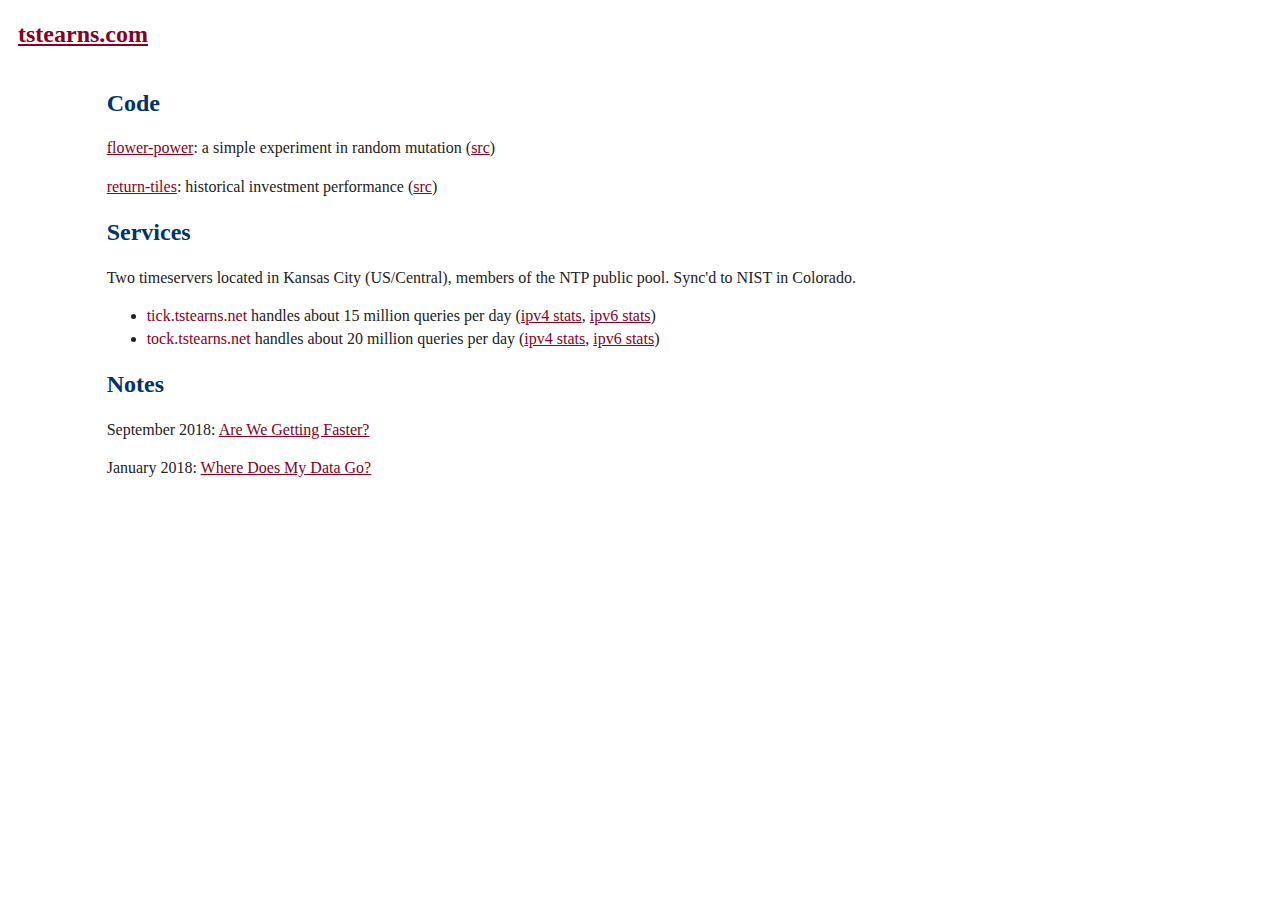
<file: index.html>
<!doctype html>
<html lang="en">
	<head>
		<meta charset=utf-8>
		<meta name=viewport content="width=device-width, initial-scale=1">
		<link rel="stylesheet" href="/tstearns.css" type="text/css">
		<link rel="canonical" href="https://tstearns.com/">
		<link rel="alternate" href="/notes/atom.xml" type="application/atom+xml" title="tstearns.com notes">
		<title>tstearns.com</title>
	</head>
	<body>
		<div class="header"><h2><a href="/">tstearns.com</a></h2></div>
		<div class="content">
		<h2>Code</h2>
		<p><a href="/flower-power/">flower-power</a>: a simple experiment in random mutation (<a href="https://github.com/tstearns/flower-power/">src</a>)</p>
		<p><a href="/return-tiles/">return-tiles</a>: historical investment performance (<a href="https://github.com/tstearns/return-tiles/">src</a>)</p>

		<h2>Services</h2>
		<p>Two timeservers located in Kansas City (US/Central), members of the NTP public pool. Sync'd to NIST in Colorado.</p>
		<ul>
			<li><a>tick.tstearns.net</a> handles about 15 million queries per day (<a href="http://www.pool.ntp.org/scores/69.195.142.11">ipv4 stats</a>, <a href="http://www.pool.ntp.org/scores/2604:5800:0:20::11">ipv6 stats</a>)</li>
			<li><a>tock.tstearns.net</a> handles about 20 million queries per day (<a href="http://www.pool.ntp.org/scores/204.27.56.163">ipv4 stats</a>, <a href="http://www.pool.ntp.org/scores/2604:5800:0:78::3">ipv6 stats</a>)</li>
		</ul>
		<h2>Notes</h2>
		<p>September 2018: <a href="/notes/2018/are-we-getting-faster.html">Are We Getting Faster?</a></p>
		<p>January 2018: <a href="/notes/2018/where-does-my-data-go.html">Where Does My Data Go?</a></p>
		</div>
	</body>
</html>
</file>
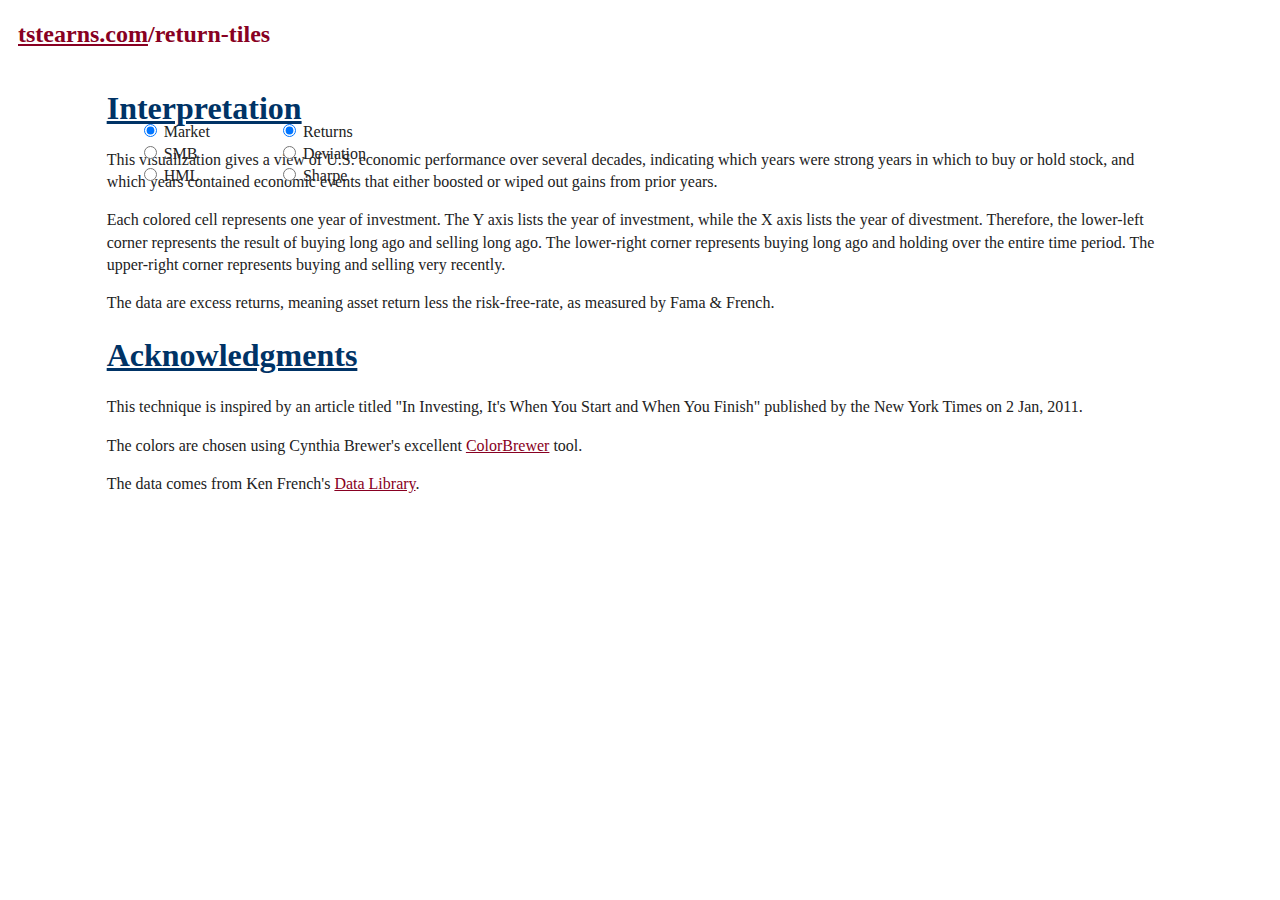
<file: return-tiles/index.html>
<!doctype html>
<html>
  <head>
    <meta charset=utf-8>
    <script src="//d3js.org/d3.v3.min.js"></script>
    <script src="./return-tiles.js" defer></script>
    <link rel="stylesheet" href="/tstearns.css" type="text/css">
    <link rel="canonical" href="https://tstearns.com/return-tiles/">
    <style type="text/css">.axis .tick line { stroke: #000; }</style>
    <title>return-tiles</title>
  </head>
  <body>
    <div class="header">
        <h2><a href="/">tstearns.com</a><a id="return-tiles">/return-tiles</a></h2>
    </div>
    <div class="content">
    <div id='data-controls' style="position: absolute">
        <form style="display: inline-block; padding: 2em">
          <input type="radio" name="datasource" id="source-market" checked>
          <label for="source-market">Market</label><br>
          <input type="radio" name="datasource" id="source-smb">
          <label for="source-smb">SMB</label><br>
          <input type="radio" name="datasource" id="source-hml">
          <label for="source-hml">HML</label>
        </form>
        <form style="display: inline-block; padding: 2em">
          <input type="radio" name="calculation" id="calc-returns" checked>
          <label for="calc-returns">Returns</label><br>
          <input type="radio" name="calculation" id="calc-stdev">
          <label for="calc-stdev">Deviation</label><br>
          <input type="radio" name="calculation" id="calc-sharpe">
          <label for="calc-sharpe">Sharpe</label><br>
        </form>
    </div>
    <div id="heatmap"></div>
    <div id='about-text'>
      <h1>Interpretation</h1>
      <p>This visualization gives a view of U.S. economic performance over several decades, indicating which years were strong years in which to buy or hold stock, and which years contained economic events that either boosted or wiped out gains from prior years.</p>
      <p>Each colored cell represents one year of investment. The Y axis lists the year of investment, while the X axis lists the year of divestment. Therefore, the lower-left corner represents the result of buying long ago and selling long ago. The lower-right corner represents buying long ago and holding over the entire time period. The upper-right corner represents buying and selling very recently.</p>
      <p>The data are excess returns, meaning asset return less the risk-free-rate, as measured by Fama &amp; French.</p>
      <h1>Acknowledgments</h1>
      <p>This technique is inspired by an article titled "In Investing, It's When You Start and When You Finish" published by the New York Times on 2 Jan, 2011.</p>
      <p>The colors are chosen using Cynthia Brewer's excellent <a href="http://colorbrewer2.org/">ColorBrewer</a> tool.</p>
      <p>The data comes from Ken French's <a href="http://mba.tuck.dartmouth.edu/pages/faculty/ken.french/data_library.html">Data Library</a>.</p>
    </div>
    </div>
  </body>
</html>
</file>
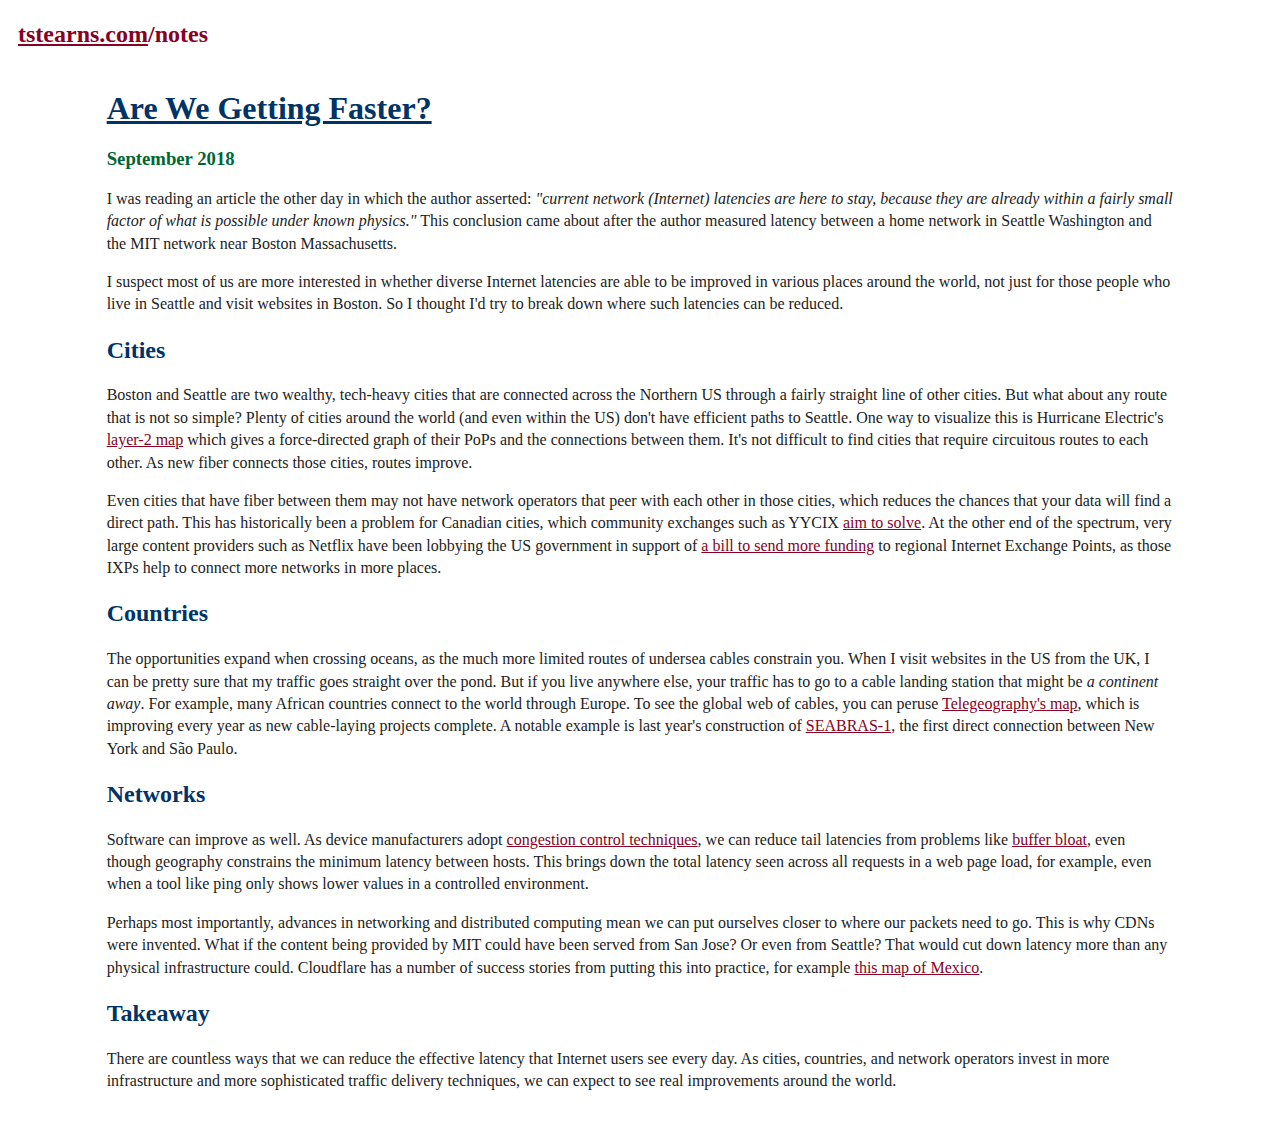
<file: notes/2018/are-we-getting-faster.html>
<!doctype html>
<html lang="en">
	<head>
		<meta charset=utf-8>
		<meta name=viewport content="width=device-width, initial-scale=1">
		<link rel="stylesheet" href="/tstearns.css" type="text/css">
		<link rel="canonical" href="https://tstearns.com/notes/2018/are-we-getting-faster.html">
		<link rel="alternate" href="/notes/atom.xml" type="application/atom+xml" title="tstearns.com notes">
		<title>tstearns.com</title>
	</head>
	<body>
		<div class="header">
			<h2><a href="/">tstearns.com</a><a id="notes">/notes</a></h2>
		</div>
		<div class="content">
		<h1>Are We Getting Faster?</h1>
		<h3>September 2018</h3>
			<p>I was reading an article the other day in which the author asserted: <em>"current network (Internet) latencies are here to stay, because they are already within a fairly small factor of what is possible under known physics."</em> This conclusion came about after the author measured latency between a home network in Seattle Washington and the MIT network near Boston Massachusetts.</p>
			<p>I suspect most of us are more interested in whether diverse Internet latencies are able to be improved in various places around the world, not just for those people who live in Seattle and visit websites in Boston. So I thought I'd try to break down where such latencies can be reduced.</p>
		<h2>Cities</h2>
			<p>Boston and Seattle are two wealthy, tech-heavy cities that are connected across the Northern US through a fairly straight line of other cities. But what about any route that is not so simple? Plenty of cities around the world (and even within the US) don't have efficient paths to Seattle. One way to visualize this is Hurricane Electric's <a href="https://he.net/layer2/">layer-2 map</a> which gives a force-directed graph of their PoPs and the connections between them. It's not difficult to find cities that require circuitous routes to each other. As new fiber connects those cities, routes improve.</p>
			<p>Even cities that have fiber between them may not have network operators that peer with each other in those cities, which reduces the chances that your data will find a direct path. This has historically been a problem for Canadian cities, which community exchanges such as YYCIX <a href="https://www.yycix.ca/talks/cuug-2013-06-18/">aim to solve</a>. At the other end of the spectrum, very large content providers such as Netflix have been lobbying the US government in support of <a href="https://mailman.nanog.org/pipermail/nanog/2018-January/094014.html">a bill to send more funding</a> to regional Internet Exchange Points, as those IXPs help to connect more networks in more places.</p>
		<h2>Countries</h2>
			<p>The opportunities expand when crossing oceans, as the much more limited routes of undersea cables constrain you. When I visit websites in the US from the UK, I can be pretty sure that my traffic goes straight over the pond. But if you live anywhere else, your traffic has to go to a cable landing station that might be <em>a continent away</em>. For example, many African countries connect to the world through Europe. To see the global web of cables, you can peruse <a href="https://www.submarinecablemap.com/">Telegeography's map</a>, which is improving every year as new cable-laying projects complete. A notable example is last year's construction of <a href="https://www.nynog.org/blog/seaborn-networks-connects-brazil-and-the-u-s">SEABRAS-1</a>, the first direct connection between New York and São Paulo.</p>
		<h2>Networks</h2>
			<p>Software can improve as well. As device manufacturers adopt <a href="https://en.wikipedia.org/wiki/CoDel">congestion control techniques</a>, we can reduce tail latencies from problems like <a href="https://www.bufferbloat.net/">buffer bloat</a>, even though geography constrains the minimum latency between hosts. This brings down the total latency seen across all requests in a web page load, for example, even when a tool like ping only shows lower values in a controlled environment.</p>
			<p>Perhaps most importantly, advances in networking and distributed computing mean we can put ourselves closer to where our packets need to go. This is why CDNs were invented. What if the content being provided by MIT could have been served from San Jose? Or even from Seattle? That would cut down latency more than any physical infrastructure could. Cloudflare has a number of success stories from putting this into practice, for example <a href="https://blog.cloudflare.com/mcallen/#seconddatacenterintexasfirstontheborderwithmexico">this map of Mexico</a>.</p>
		<h2>Takeaway</h2>
			<p>There are countless ways that we can reduce the effective latency that Internet users see every day. As cities, countries, and network operators invest in more infrastructure and more sophisticated traffic delivery techniques, we can expect to see real improvements around the world.</p>
		</div>
	</body>
</html>
</file>
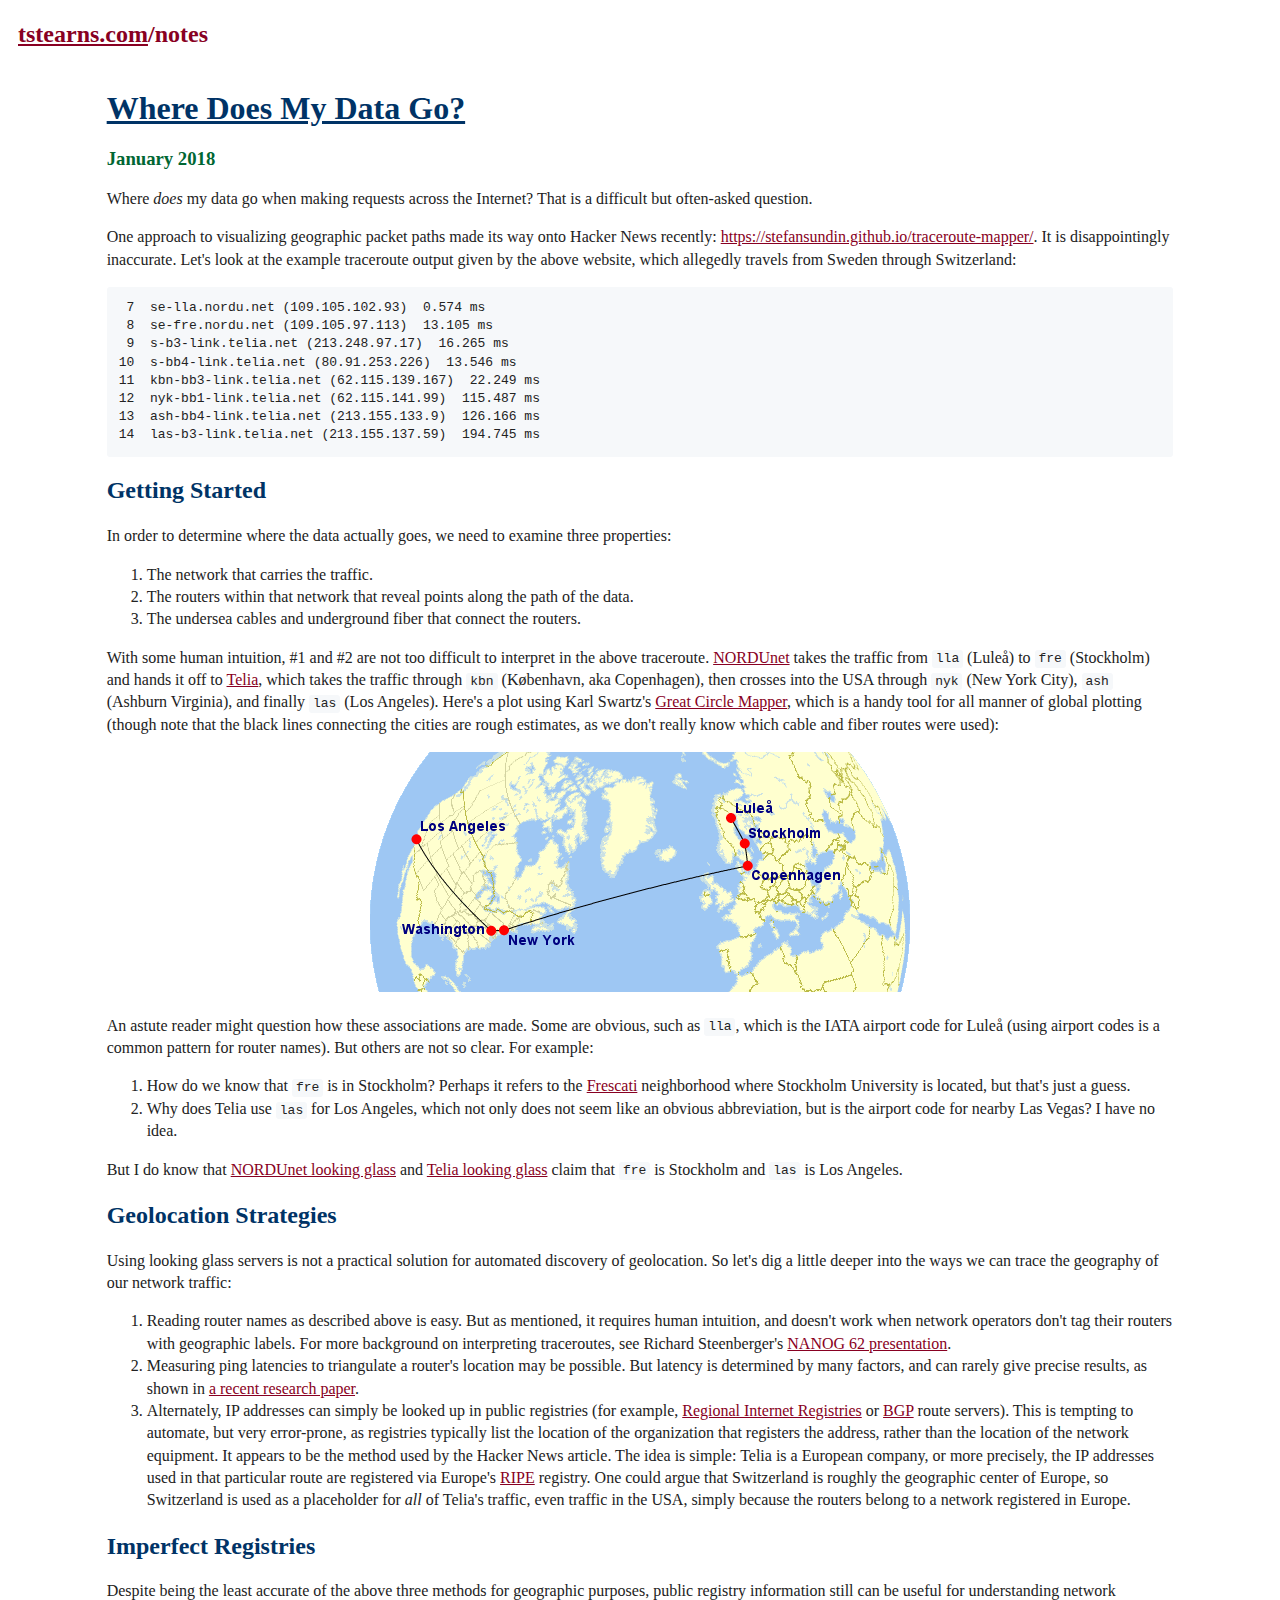
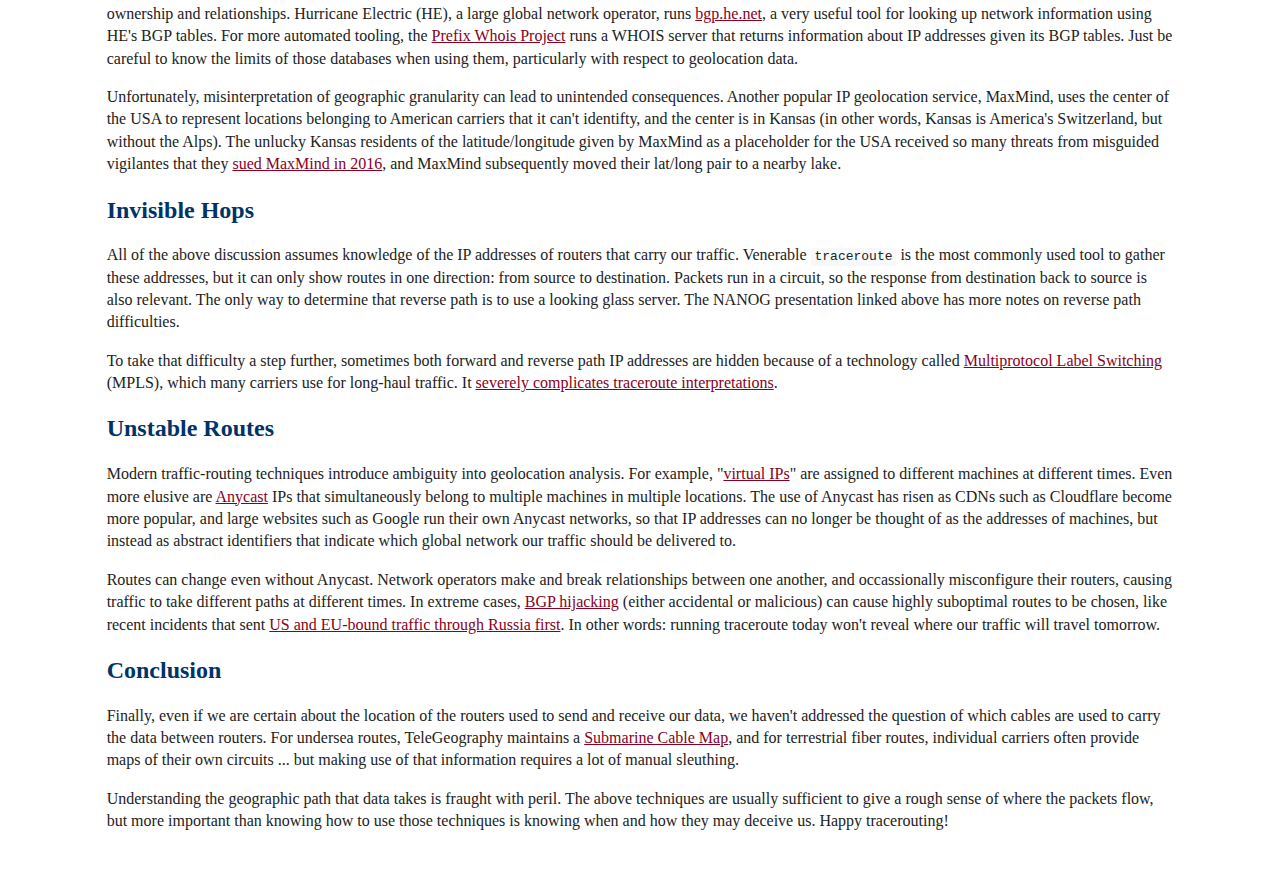
<file: notes/2018/where-does-my-data-go.html>
<!doctype html>
<html lang="en">
	<head>
		<meta charset=utf-8>
		<meta name=viewport content="width=device-width, initial-scale=1">
		<link rel="stylesheet" href="/tstearns.css" type="text/css">
		<link rel="canonical" href="https://tstearns.com/notes/2018/where-does-my-data-go.html">
		<link rel="alternate" href="/notes/atom.xml" type="application/atom+xml" title="tstearns.com notes">
		<title>tstearns.com</title>
	</head>
	<body>
		<div class="header">
			<h2><a href="/">tstearns.com</a><a id="notes">/notes</a></h2>
		</div>
		<div class="content">
		<h1>Where Does My Data Go?</h1>
		<h3>January 2018</h3>
		<p>Where <em>does</em> my data go when making requests across the Internet? That is a difficult but often-asked question.</p>
		<p>One approach to visualizing geographic packet paths made its way onto Hacker News recently: <a href="https://stefansundin.github.io/traceroute-mapper/">https://stefansundin.github.io/traceroute-mapper/</a>. It is disappointingly inaccurate. Let's look at the example traceroute output given by the above website, which allegedly travels from Sweden through Switzerland:</p>
		<pre><samp> 7  se-lla.nordu.net (109.105.102.93)  0.574 ms
 8  se-fre.nordu.net (109.105.97.113)  13.105 ms
 9  s-b3-link.telia.net (213.248.97.17)  16.265 ms
10  s-bb4-link.telia.net (80.91.253.226)  13.546 ms
11  kbn-bb3-link.telia.net (62.115.139.167)  22.249 ms
12  nyk-bb1-link.telia.net (62.115.141.99)  115.487 ms
13  ash-bb4-link.telia.net (213.155.133.9)  126.166 ms
14  las-b3-link.telia.net (213.155.137.59)  194.745 ms</samp></pre>
<h2>Getting Started</h2>
		<p>In order to determine where the data actually goes, we need to examine three properties:</p>
		<ol>
			<li>The network that carries the traffic.</li>
			<li>The routers within that network that reveal points along the path of the data.</li>
			<li>The undersea cables and underground fiber that connect the routers.</li>
		</ol>
		<p>With some human intuition, #1 and #2 are not too difficult to interpret in the above traceroute. <a href="https://en.wikipedia.org/wiki/NORDUnet">NORDUnet</a> takes the traffic from <code>lla</code> (Luleå) to <code>fre</code> (Stockholm) and hands it off to <a href="https://en.wikipedia.org/wiki/Telia_Carrier">Telia</a>, which takes the traffic through <code>kbn</code> (København, aka Copenhagen), then crosses into the USA through <code>nyk</code> (New York City), <code>ash</code> (Ashburn Virginia), and finally <code>las</code> (Los Angeles). Here's a plot using Karl Swartz's <a href="http://www.gcmap.com/">Great Circle Mapper</a>, which is a handy tool for all manner of global plotting (though note that the black lines connecting the cities are rough estimates, as we don't really know which cable and fiber routes were used):</p>
		<div class="figure"><a href="http://www.gcmap.com/mapui?P=LLA-ARN-CPH-NYC-IAD-LAX"><img alt="Path from gcmap.com" src="tracemap.gif"></a></div>
		<p>An astute reader might question how these associations are made. Some are obvious, such as <code>lla</code>, which is the IATA airport code for Luleå (using airport codes is a common pattern for router names). But others are not so clear. For example:</p>
		<ol>
			<li>How do we know that <code>fre</code> is in Stockholm? Perhaps it refers to the <a href="https://en.wikipedia.org/wiki/Frescati_(Stockholm)">Frescati</a> neighborhood where Stockholm University is located, but that's just a guess.</li>
			<li>Why does Telia use <code>las</code> for Los Angeles, which not only does not seem like an obvious abbreviation, but is the airport code for nearby Las Vegas? I have no idea.</li>
		</ol>
		<p>But I do know that <a href="http://stats.nordu.net/looking-glass/lg.cgi">NORDUnet looking glass</a> and <a href="http://lg.telia.net/">Telia looking glass</a> claim that <code>fre</code> is Stockholm and <code>las</code> is Los Angeles.</p>
<h2>Geolocation Strategies</h2>
		<p>Using looking glass servers is not a practical solution for automated discovery of geolocation. So let's dig a little deeper into the ways we can trace the geography of our network traffic:</p>
		<ol>
			<li>Reading router names as described above is easy. But as mentioned, it requires human intuition, and doesn't work when network operators don't tag their routers with geographic labels. For more background on interpreting traceroutes, see Richard Steenberger's <a href="https://www.nanog.org/sites/default/files/tuesday_steenbergen_troublshootingtraceroute_62.49.pdf">NANOG 62 presentation</a>.</li>
			<li>Measuring ping latencies to triangulate a router's location may be possible. But latency is determined by many factors, and can rarely give precise results, as shown in <a href="https://github.com/britram/trilateration/blob/master/paper.ipynb">a recent research paper</a>.</li>
			<li>Alternately, IP addresses can simply be looked up in public registries (for example, <a href="https://en.wikipedia.org/wiki/Regional_Internet_registry">Regional Internet Registries</a> or <a href="https://en.wikipedia.org/wiki/Border_Gateway_Protocol">BGP</a> route servers). This is tempting to automate, but very error-prone, as registries typically list the location of the organization that registers the address, rather than the location of the network equipment. It appears to be the method used by the Hacker News article. The idea is simple: Telia is a European company, or more precisely, the IP addresses used in that particular route are registered via Europe's <a href="https://en.wikipedia.org/wiki/RIPE_NCC">RIPE</a> registry. One could argue that Switzerland is roughly the geographic center of Europe, so Switzerland is used as a placeholder for <em>all</em> of Telia's traffic, even traffic in the USA, simply because the routers belong to a network registered in Europe.</li>
		</ol>
		<h2>Imperfect Registries</h2>
		<p>Despite being the least accurate of the above three methods for geographic purposes, public registry information still can be useful for understanding network ownership and relationships. Hurricane Electric (HE), a large global network operator, runs <a href="https://bgp.he.net/">bgp.he.net</a>, a very useful tool for looking up network information using HE's BGP tables. For more automated tooling, the <a href="https://pwhois.org/lft/">Prefix Whois Project</a> runs a WHOIS server that returns information about IP addresses given its BGP tables. Just be careful to know the limits of those databases when using them, particularly with respect to geolocation data.</p>
		<p>Unfortunately, misinterpretation of geographic granularity can lead to unintended consequences. Another popular IP geolocation service, MaxMind, uses the center of the USA to represent locations belonging to American carriers that it can't identifty, and the center is in Kansas (in other words, Kansas is America's Switzerland, but without the Alps). The unlucky Kansas residents of the latitude/longitude given by MaxMind as a placeholder for the USA received so many threats from misguided vigilantes that they <a href="https://www.washingtonpost.com/news/morning-mix/wp/2016/08/10/lawsuit-how-a-quiet-kansas-home-wound-up-with-600-million-ip-addresses-and-a-world-of-trouble/">sued MaxMind in 2016</a>, and MaxMind subsequently moved their lat/long pair to a nearby lake.</p>
		<h2>Invisible Hops</h2>
		<p>All of the above discussion assumes knowledge of the IP addresses of routers that carry our traffic. Venerable <code>traceroute</code> is the most commonly used tool to gather these addresses, but it can only show routes in one direction: from source to destination. Packets run in a circuit, so the response from destination back to source is also relevant. The only way to determine that reverse path is to use a looking glass server. The NANOG presentation linked above has more notes on reverse path difficulties.</p>
		<p>To take that difficulty a step further, sometimes both forward and reverse path IP addresses are hidden because of a technology called <a href="https://en.wikipedia.org/wiki/Multiprotocol_Label_Switching">Multiprotocol Label Switching</a> (MPLS), which many carriers use for long-haul traffic. It <a href="http://movingpackets.net/2017/10/06/misinterpreting-traceroute/">severely complicates traceroute interpretations</a>.</p>
		<h2>Unstable Routes</h2>
		<p>Modern traffic-routing techniques introduce ambiguity into geolocation analysis. For example, "<a href="https://en.wikipedia.org/wiki/Virtual_IP_address">virtual IPs</a>" are assigned to different machines at different times. Even more elusive are <a href="https://en.wikipedia.org/wiki/Anycast">Anycast</a> IPs that simultaneously belong to multiple machines in multiple locations. The use of Anycast has risen as CDNs such as Cloudflare become more popular, and large websites such as Google run their own Anycast networks, so that IP addresses can no longer be thought of as the addresses of machines, but instead as abstract identifiers that indicate which global network our traffic should be delivered to.</p>
		<p>Routes can change even without Anycast. Network operators make and break relationships between one another, and occassionally misconfigure their routers, causing traffic to take different paths at different times. In extreme cases, <a href="https://en.wikipedia.org/wiki/BGP_hijacking">BGP hijacking</a> (either accidental or malicious) can cause highly suboptimal routes to be chosen, like recent incidents that sent <a href="https://arstechnica.com/information-technology/2017/12/suspicious-event-routes-traffic-for-big-name-sites-through-russia/">US and EU-bound traffic through Russia first</a>. In other words: running traceroute today won't reveal where our traffic will travel tomorrow.</p>
		<h2>Conclusion</h2>
		<p>Finally, even if we are certain about the location of the routers used to send and receive our data, we haven't addressed the question of which cables are used to carry the data between routers. For undersea routes, TeleGeography maintains a <a href="https://www.submarinecablemap.com/">Submarine Cable Map</a>, and for terrestrial fiber routes, individual carriers often provide maps of their own circuits ... but making use of that information requires a lot of manual sleuthing.</p>
		<p>Understanding the geographic path that data takes is fraught with peril. The above techniques are usually sufficient to give a rough sense of where the packets flow, but more important than knowing how to use those techniques is knowing when and how they may deceive us. Happy tracerouting!</p>
		</div>
	</body>
</html>
</file>
<file: tstearns.css>
body{background-color:#fff;font-family:Georgia, serif}
div.header{padding:0 10px}
div.content{margin:40px auto;max-width:800pt;line-height:1.4;color:#222;padding:0 10px}
div.figure{text-align:center}
h1,h2{line-height:1.2;color:#036}
.content h1{text-decoration:underline}
h3{line-height:1.1;color:#063}
a{color:#802}
pre{background-color:#f6f8fa;border-radius:3px;padding:12px}
code{background-color:#f6f8fa;border-radius:3px;padding:0.1em 0.3em}
</file>
